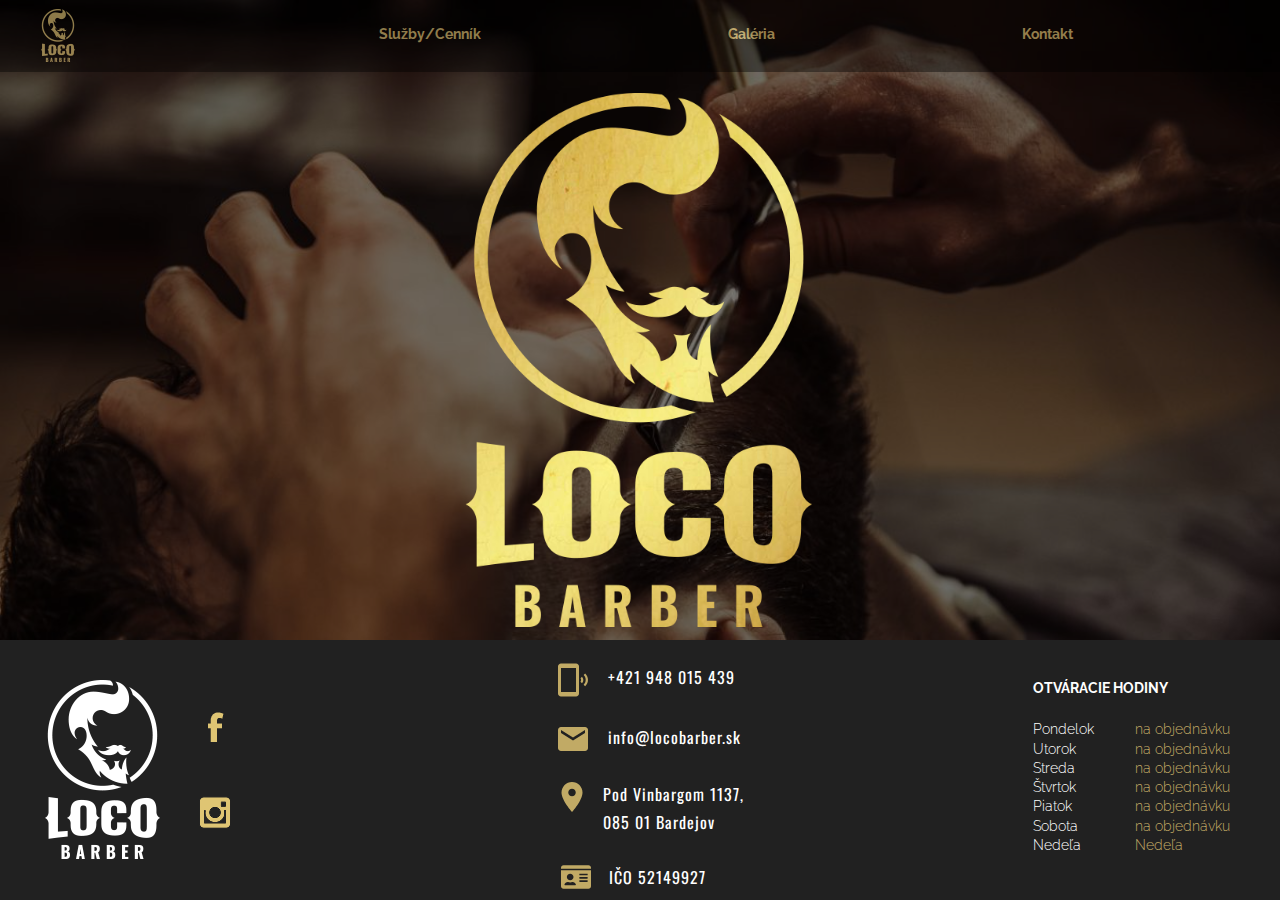
<file: index.html>
<!DOCTYPE html>
<html>


<head>
    <meta charset="utf-8">
    <meta http-equiv="X-UA-Compatible" content="IE=edge">
    <title>Loco Barber</title>
    <link href="https://fonts.googleapis.com/css?family=Raleway:300,400,800&display=swap&subset=latin-ext" rel="stylesheet">
    <link href="https://fonts.googleapis.com/css?family=Oswald:300,400,600,700&display=swap&subset=latin-ext" rel="stylesheet">
    <link rel="stylesheet" href="assets/css/normalize.css">
    <link rel="stylesheet" href="assets/css/style.css">

    <link rel="shortcut icon" type="image/png" href="assets/img/favicon.png" />

    <!--[if lt IE 9]>
    <script src="http://cdnjs.cloudflare.com/ajax/libs/html5shiv/3.7.3/html5shiv.min.js"></script>
    <script src="http://cdnjs.cloudflare.com/ajax/libs/selectivizr/1.0.2/selectivizr-min.js" ></script>
 	 <![endif]-->

    <meta name="viewport" content="width=device-width, initial-scale=1">

</head>

<body>
    <div class="backgrounded">
        <header>
            <div class="container">
                <div class="header-logo">
                    <a href="index.html"><img src="assets/img/logo_menu.png" class="logo" alt="logo"></a>
                </div>
                <nav class="menu">
                    <div id="menu-expand" class="btn">MENU</div>
                    <ul>
                        <li><a href="priceList.html">Služby/Cenník</a></li>
                        <li><a href="gallery.html">Galéria</a></li>
                        <li><a href="contact.html">Kontakt</a></li>
                    </ul>
                </nav>
            </div>

        </header>
        <main>
            <div class="main-logo">
                <img src="assets/img/logo_header.png" alt="logo">
            </div>
        </main>
    </div>
    <footer>
        <div class="container">
            <div class="footer-logo">
                <img src="assets/img/logo_footer.png" class="footer-logo" alt="logo footer">
                <div class="social-icons">
                    <a href="https://www.facebook.com/locobarberbardejov/"><img src="assets/img/fb.png" alt="fb"></a>
                    <a href="https://www.instagram.com/_locobarber_bj/?hl=sk"><img src="assets/img/ig.png" alt="instagram"></a>
                </div>
            </div>
            <div class="contact-bar">
                <ul>
                    <li>
                        <a href="tel:+421948015439"><img src="assets/img/telefon.png" alt="telefon">+421 948 015 439</a>
                    </li>
                    <li>
                        <a href="mailto:info@locobarber.sk"><img src="assets/img/email.png" alt="email">info@locobarber.sk</a>
                    </li>
                    <li><img src="assets/img/pin.png" alt="pin">Pod Vinbargom 1137,<span>085 01 Bardejov</span></li>
                    <li class="identification_number">
                        <svg aria-hidden="true" focusable="false" data-prefix="fas" data-icon="id-card" role="img" xmlns="http://www.w3.org/2000/svg" viewBox="0 0 576 512"><path fill="currentColor" d="M528 32H48C21.5 32 0 53.5 0 80v16h576V80c0-26.5-21.5-48-48-48zM0 432c0 26.5 21.5 48 48 48h480c26.5 0 48-21.5 48-48V128H0v304zm352-232c0-4.4 3.6-8 8-8h144c4.4 0 8 3.6 8 8v16c0 4.4-3.6 8-8 8H360c-4.4 0-8-3.6-8-8v-16zm0 64c0-4.4 3.6-8 8-8h144c4.4 0 8 3.6 8 8v16c0 4.4-3.6 8-8 8H360c-4.4 0-8-3.6-8-8v-16zm0 64c0-4.4 3.6-8 8-8h144c4.4 0 8 3.6 8 8v16c0 4.4-3.6 8-8 8H360c-4.4 0-8-3.6-8-8v-16zM176 192c35.3 0 64 28.7 64 64s-28.7 64-64 64-64-28.7-64-64 28.7-64 64-64zM67.1 396.2C75.5 370.5 99.6 352 128 352h8.2c12.3 5.1 25.7 8 39.8 8s27.6-2.9 39.8-8h8.2c28.4 0 52.5 18.5 60.9 44.2 3.2 9.9-5.2 19.8-15.6 19.8H82.7c-10.4 0-18.8-10-15.6-19.8z"></path></svg>
                        <span>IČO 52149927</span>
                    </li>
                </ul>
            </div>
            <div class="o-hours">
                <p>OTVÁRACIE HODINY</p>
                <div>
                    <div class="box-left">
                        <p>Pondelok</p>
                        <p>Utorok</p>
                        <p>Streda</p>
                        <p>Štvrtok</p>
                        <p>Piatok</p>
                        <p>Sobota</p>
                        <p>Nedeľa</p>
                    </div>
                    <div class="box-right">
                        <p>na objednávku</p>
                        <p>na objednávku</p>
                        <p>na objednávku</p>
                        <p>na objednávku</p>
                        <p>na objednávku</p>
                        <p>na objednávku</p>
                        <p>Nedeľa</p>
                    </div>
                </div>
            </div>
        </div>
    </footer>

    <script src="assets/js/jquery.min.js"></script>
    <script src="assets/js/script.js"></script>

</body>

</html>
</file>
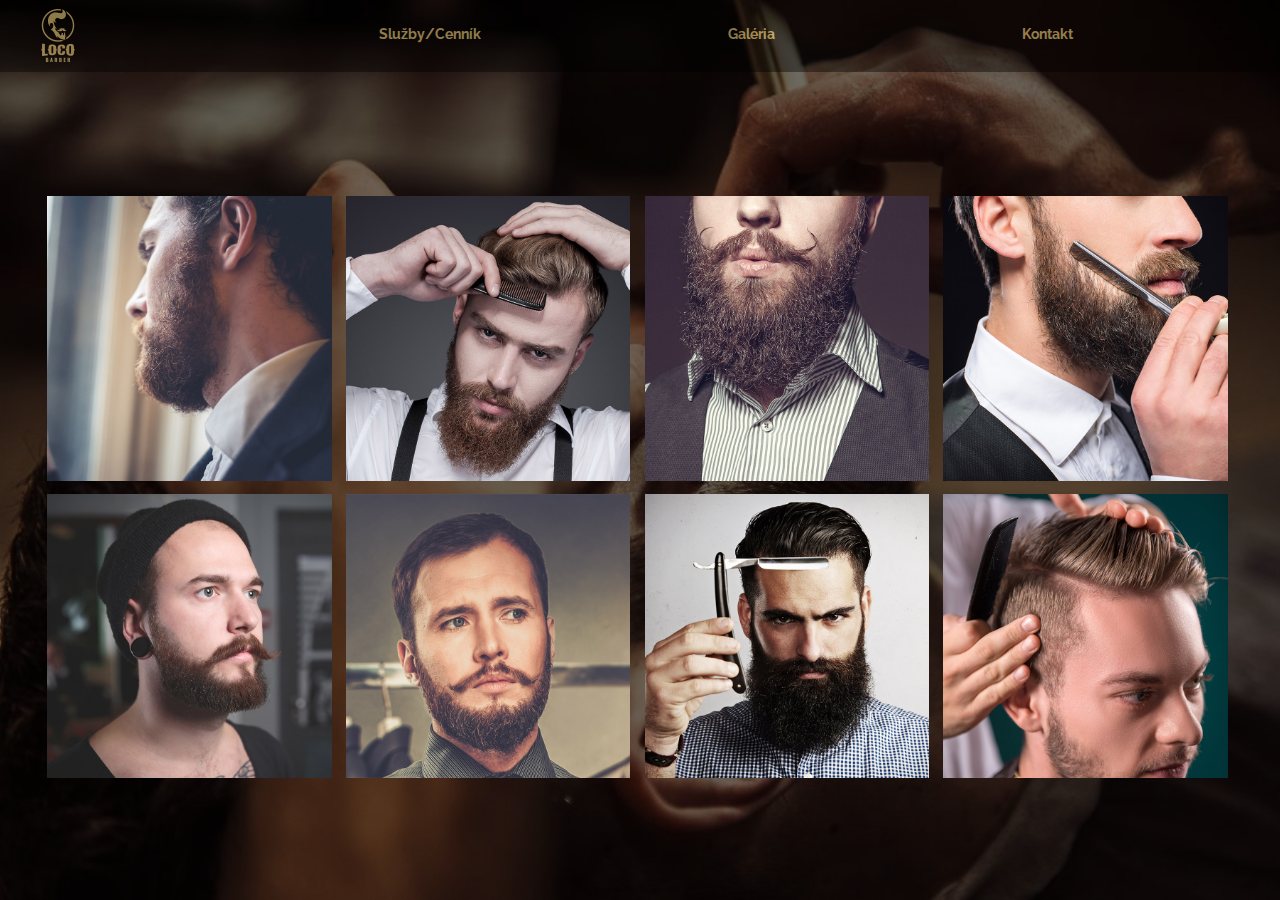
<file: gallery-single1.html>
<!DOCTYPE html>
<html>


<head>
	<meta charset="utf-8">
	<meta http-equiv="X-UA-Compatible" content="IE=edge">
	<title>Loco Barber</title>
	<link href="https://fonts.googleapis.com/css?family=Raleway:300,400,800&display=swap&subset=latin-ext" rel="stylesheet">
	<link href="https://fonts.googleapis.com/css?family=Oswald:300,400,600,700&display=swap&subset=latin-ext" rel="stylesheet">
	<link rel="stylesheet" href="assets/css/normalize.css">
	<link rel="stylesheet" href="assets/css/style.css">

	<link rel="shortcut icon" type="image/png" href="assets/img/favicon.png"/>

	<!--[if lt IE 9]>
   <script src="http://cdnjs.cloudflare.com/ajax/libs/html5shiv/3.7.3/html5shiv.min.js"></script>
   <script src="http://cdnjs.cloudflare.com/ajax/libs/selectivizr/1.0.2/selectivizr-min.js" ></script>
	<meta charset="utf-8">
	<meta http-equiv="X-UA-Compatible" content="IE=edge">
	<title>Loco Barber</title>
	<link href="https://fonts.googleapis.com/css?family=Raleway:300,400,800&display=swap&subset=latin-ext" rel="stylesheet">
	<link href="https://fonts.googleapis.com/css?family=Oswald:300,400,600,700&display=swap&subset=latin-ext" rel="stylesheet">

  <![endif]-->


     <meta name="viewport" content="width=device-width, initial-scale=1">

</head>
<body class="gallery-page-single gallery-page">
<div class="backgrounded">
	<header>
		<div class="container">
			<div class="header-logo">
				<a href="index.html"><img src="assets/img/logo_menu.png" class="logo" alt="logo"></a>
			</div>
			<nav class="menu">
				<div id="menu-expand" class="btn">MENU</div>
				<ul>
					<li><a href="priceList.html">Služby/Cenník</a></li>
					<li><a href="gallery.html">Galéria</a></li>
					<li><a href="contact.html">Kontakt</a></li>
				</ul>
			</nav>
		</div>

	</header>
	<main>
		<div class="container scrolled">
			<div class="flex-box">
				<a class="left-box img-box gallery-item" href="assets/img/barber-gallery-4.jpg" data-toggle="lightbox">
					<img src="assets/img/barber-gallery-4.jpg" alt="Účes 1">
				</a>
				<a class="right-box img-box gallery-item" href="assets/img/barber-gallery-1.jpg" data-toggle="lightbox">
					<img src="assets/img/barber-gallery-1.jpg" alt="Účes 2">
				</a>
				<a class="right-box img-box gallery-item" href="assets/img/barber-gallery-2.jpg" data-toggle="lightbox">
					<img src="assets/img/barber-gallery-2.jpg" alt="Účes 3">
				</a>
				<a class="right-box img-box gallery-item" href="assets/img/barber-gallery-3.jpg" data-toggle="lightbox">
					<img src="assets/img/barber-gallery-3.jpg" alt="Účes 4">
				</a>
				<a class="right-box img-box gallery-item" href="assets/img/barber-gallery-5.jpg" data-toggle="lightbox">
					<img src="assets/img/barber-gallery-5.jpg" alt="Účes 5">
				</a>
				<a class="right-box img-box gallery-item" href="assets/img/barber-gallery-6.jpg" data-toggle="lightbox">
					<img src="assets/img/barber-gallery-6.jpg" alt="Účes 6">
				</a>
				<a class="right-box img-box gallery-item" href="assets/img/barber-gallery-7.jpg" data-toggle="lightbox">
					<img src="assets/img/barber-gallery-7.jpg" alt="Účes 7">
				</a>
				<a class="right-box img-box gallery-item" href="assets/img/barber-gallery-8.jpg" data-toggle="lightbox">
					<img src="assets/img/barber-gallery-8.jpg" alt="Účes 8">
				</a>
			</div>
		</div>
	</main>
</div>

<script src="assets/js/jquery.min.js"></script>
<script src="assets/js/script.js"></script>

</body>
</html>
</file>
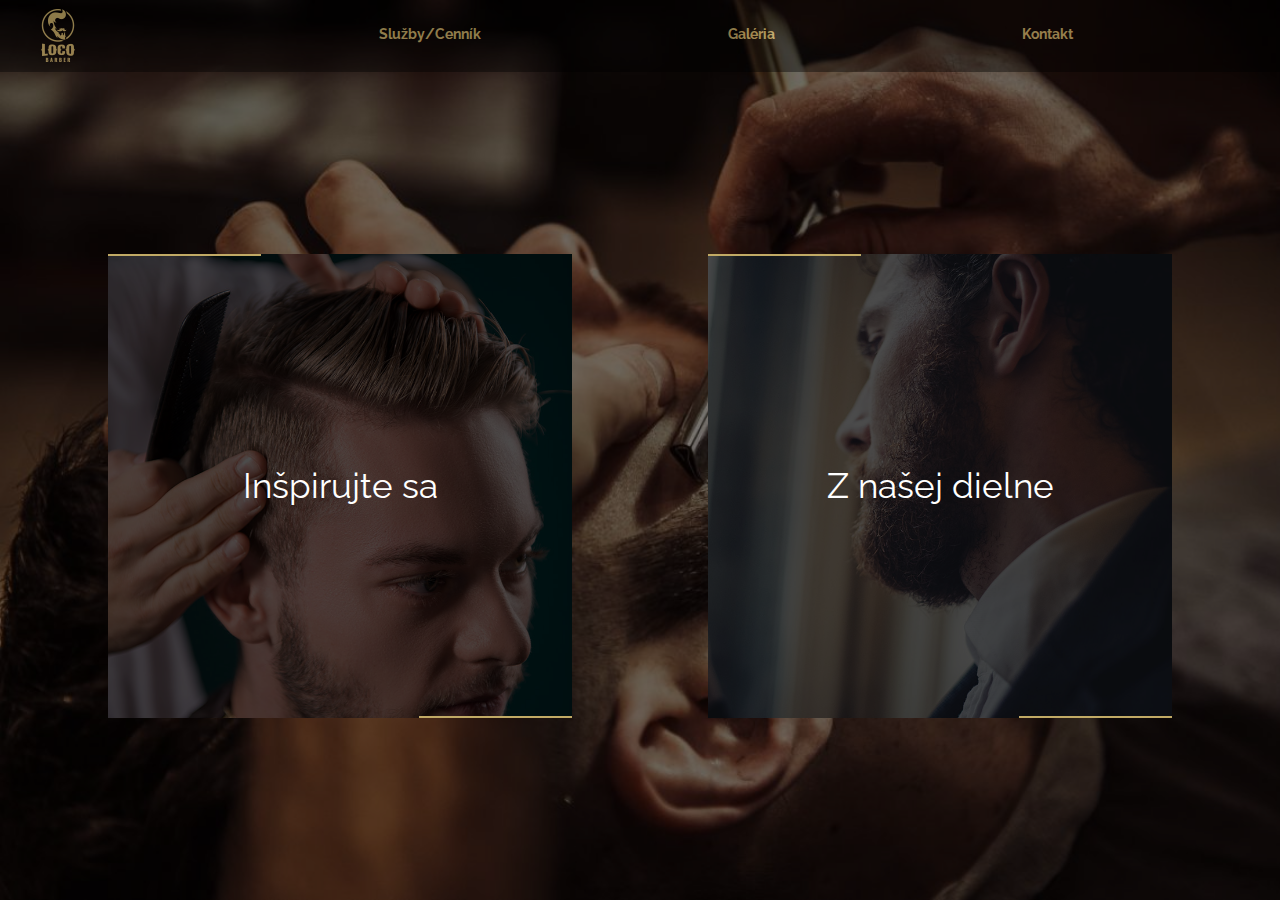
<file: gallery.html>
<!DOCTYPE html>
<html>


<head>
     <meta charset="utf-8">
     <meta http-equiv="X-UA-Compatible" content="IE=edge">
     <title>Loco Barber</title>
     <link href="https://fonts.googleapis.com/css?family=Raleway:300,400,800&display=swap&subset=latin-ext" rel="stylesheet">
     <link href="https://fonts.googleapis.com/css?family=Oswald:300,400,600,700&display=swap&subset=latin-ext" rel="stylesheet">
     <link rel="stylesheet" href="assets/css/normalize.css">
     <link rel="stylesheet" href="assets/css/style.css">

	<link rel="shortcut icon" type="image/png" href="assets/img/favicon.png"/>

     <!--[if lt IE 9]>
    <script src="http://cdnjs.cloudflare.com/ajax/libs/html5shiv/3.7.3/html5shiv.min.js"></script>
    <script src="http://cdnjs.cloudflare.com/ajax/libs/selectivizr/1.0.2/selectivizr-min.js" ></script>
  <![endif]-->


     <meta name="viewport" content="width=device-width, initial-scale=1">



</head>
<body class="gallery-page">
<div class="backgrounded">
	<header>
		<div class="container">
			<div class="header-logo">
				<a href="index.html"><img src="assets/img/logo_menu.png" class="logo" alt="logo"></a>
			</div>
			<nav class="menu">
				<div id="menu-expand" class="btn">MENU</div>
				<ul>
					<li><a href="priceList.html">Služby/Cenník</a></li>
					<li><a href="gallery.html">Galéria</a></li>
					<li><a href="contact.html">Kontakt</a></li>
				</ul>
			</nav>
		</div>

	</header>
	<main>
		<div class="container">
			<div class="flex-box">
				<a href="gallery-single1.html" class="left-box img-box">
					<img src="assets/img/barber-gallery-8.jpg" alt="Feri">
					<p class="caption">Inšpirujte sa</p>
				</a>
				<div class="right-box img-box">
					<img src="assets/img/barber-gallery-4.jpg" alt="Feri">
					<p class="caption">Z našej dielne</p>
				</div>
			</div>
		</div>
	</main>
</div>

<script src="assets/js/jquery.min.js"></script>
<script src="assets/js/script.js"></script>

</body>
</html>
</file>
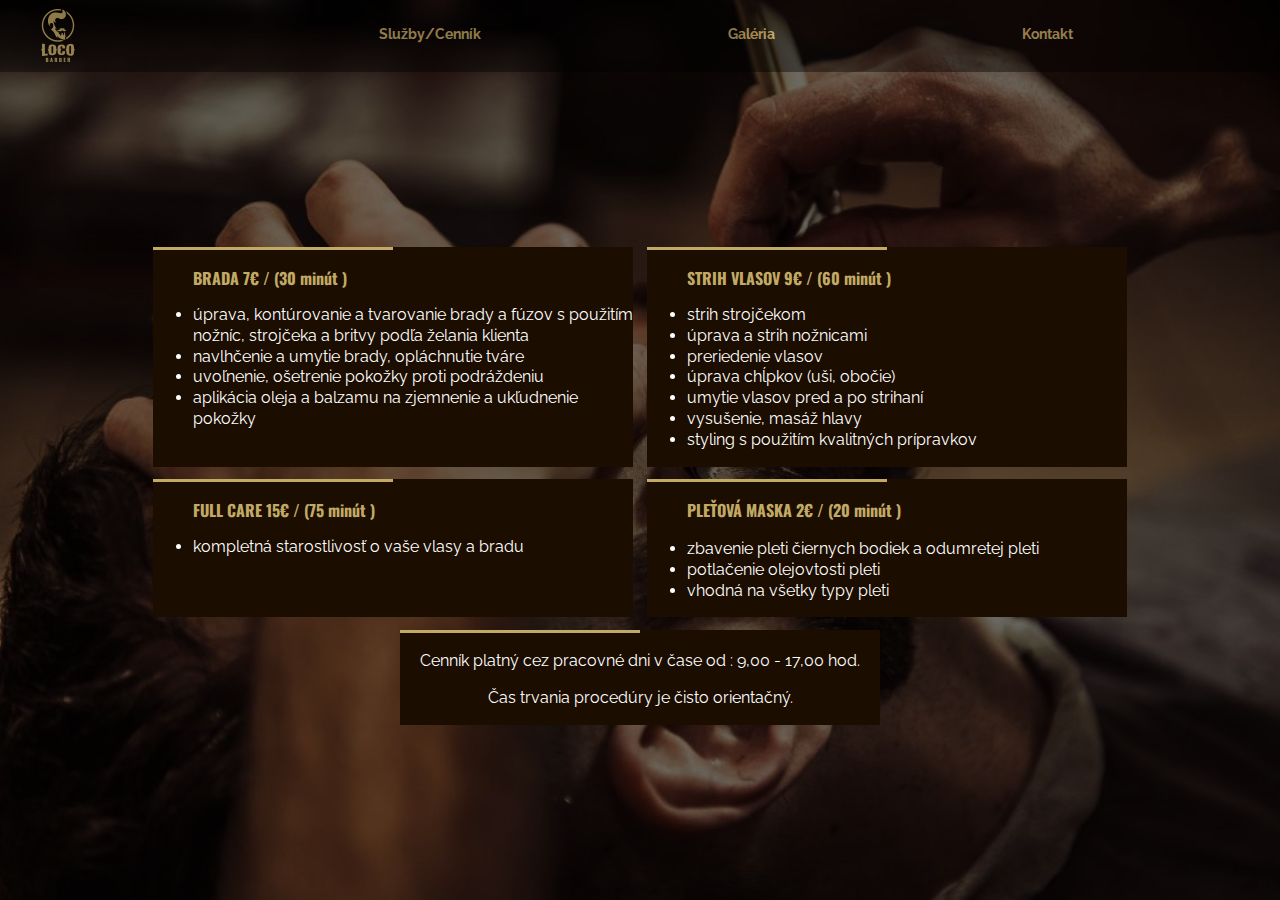
<file: priceList.html>
<!DOCTYPE html>
<html>


<head>
    <meta charset="utf-8">
    <meta http-equiv="X-UA-Compatible" content="IE=edge">
    <title>Loco Barber</title>
    <link href="https://fonts.googleapis.com/css?family=Raleway:300,400,800&display=swap&subset=latin-ext" rel="stylesheet">
    <link href="https://fonts.googleapis.com/css?family=Oswald:300,400,600,700&display=swap&subset=latin-ext" rel="stylesheet">
    <link rel="stylesheet" href="assets/css/normalize.css">
    <link rel="stylesheet" href="assets/css/style.css">

    <link rel="shortcut icon" type="image/png" href="assets/img/favicon.png" />

    <!--[if lt IE 9]>
    <script src="http://cdnjs.cloudflare.com/ajax/libs/html5shiv/3.7.3/html5shiv.min.js"></script>
    <script src="http://cdnjs.cloudflare.com/ajax/libs/selectivizr/1.0.2/selectivizr-min.js" ></script>
  <![endif]-->

    <meta name="viewport" content="width=device-width, initial-scale=1">

</head>

<body class="pricelist-page">

    <div class="backgrounded">
        <header>
            <div class="container">
                <div class="header-logo">
                    <a href="index.html"><img src="assets/img/logo_menu.png" class="logo" alt="logo"></a>
                </div>
                <nav class="menu">
                    <div id="menu-expand" class="btn">MENU</div>
                    <ul>
                        <li><a href="priceList.html">Služby/Cenník</a></li>
                        <li><a href="gallery.html">Galéria</a></li>
                        <li><a href="contact.html">Kontakt</a></li>
                    </ul>
                </nav>
            </div>
        </header>
        <main>
            <div class="container">
                <div class="flex-box">
                    <div class="item-box">
                        <div class="beard">
                            <ul>
                                <li>
                                    <p>BRADA 7€ / (30 minút )</p>
                                </li>
                                <li>úprava, kontúrovanie a tvarovanie brady a fúzov s použitím nožníc, strojčeka a britvy podľa želania klienta
                                </li>
                                <li>navlhčenie a umytie brady, opláchnutie tváre</li>
                                <li>uvoľnenie, ošetrenie pokožky proti podráždeniu</li>
                                <li>aplikácia oleja a balzamu na zjemnenie a ukľudnenie pokožky</li>
                            </ul>
                        </div>
                    </div>
                    <div class="item-box">
                        <div class="cut">
                            <ul>
                                <li>
                                    <p>STRIH VLASOV 9€ / (60 minút )</p>
                                </li>
                                <li>strih strojčekom</li>
                                <li>úprava a strih nožnicami</li>
                                <li>preriedenie vlasov</li>
                                <li>úprava chĺpkov (uši, obočie)</li>
                                <li>umytie vlasov pred a po strihaní</li>
                                <li>vysušenie, masáž hlavy</li>
                                <li>styling s použitím kvalitných prípravkov</li>
                            </ul>
                        </div>
                    </div>
                    <div class="item-box">
                        <div class="full-care">
                            <ul>
                                <li>
                                    <p>FULL CARE 15€ / (75 minút )</p>
                                </li>
                                <li>kompletná starostlivosť o vaše vlasy a bradu</li>
                            </ul>
                        </div>
                    </div>
                    <div class="item-box">
                        <div class="mask">
                            <ul>
                                <li>PLEŤOVÁ MASKA 2€ / (20 minút )</li>
                                <li>zbavenie pleti čiernych bodiek a odumretej pleti</li>
                                <li>potlačenie olejovtosti pleti</li>
                                <li>vhodná na všetky typy pleti</li>
                            </ul>
                        </div>
                    </div>
                    <div class="item-box">
                        <div class="price">
                            <p>
                                Cenník platný cez pracovné dni v čase od : 9,00 - 17,00 hod.
                            </p>
                            <p>
                                Čas trvania procedúry je čisto orientačný.
                            </p>
                        </div>
                    </div>


                </div>
            </div>
        </main>
    </div>

    <script src="assets/js/jquery.min.js"></script>
    <script src="assets/js/script.js"></script>

</body>

</html>
</file>
<file: assets/css/style.css>
html {
    -webkit-box-sizing: border-box;
    box-sizing: border-box;
}

html *,
html *:before,
html *:after {
    -webkit-box-sizing: inherit;
    box-sizing: inherit;
}

body,
html {
    margin: 0 auto;
    font-size: 100%;
    max-width: 100%;
    height: 100vh;
    font-family: 'Raleway', sans-serif, 'Oswald', sans-serif;
    line-height: 20px;
    z-index: 1;
}

body {
    display: -webkit-box;
    display: -ms-flexbox;
    display: flex;
    -webkit-box-orient: vertical;
    -webkit-box-direction: normal;
    -ms-flex-direction: column;
    flex-direction: column;
    visibility: hidden;
}

img {
    max-width: 100%;
    vertical-align: middle;
    height: auto;
}


/*
|--------------------------------------------------------------------------------
| HELPERS
|-------------------------------------------------------------
|
|
*/

.justify-content-start {
    -webkit-box-pack: start !important;
    -ms-flex-pack: start !important;
    justify-content: flex-start !important;
}

.align-items-center {
    -webkit-box-align: center !important;
    -ms-flex-align: center !important;
    align-items: center !important;
}


/*Clearfix*/

.group:before,
.group:after {
    content: " ";
    display: table;
}

.group:after {
    clear: both;
}


/*Body*/

body {
    z-index: 1;
    max-width: 100%;
    overflow-x: hidden;
}

.container {
    width: 100%;
    max-width: 1200px;
    margin: 0 auto;
}

.backgrounded {
    background: url('../img/bg_image_lg.jpg') no-repeat;
    background-size: cover;
    -webkit-box-flex: 1;
    -ms-flex-positive: 1;
    flex-grow: 1;
    display: -webkit-box;
    display: -ms-flexbox;
    display: flex;
    -webkit-box-orient: vertical;
    -webkit-box-direction: normal;
    -ms-flex-direction: column;
    flex-direction: column;
}


/*Header*/

header {
    background-color: #000;
    opacity: 0.7;
    padding: .5rem;
    font-weight: bold;
    z-index: 2;
    -ms-flex-preferred-size: 4.5rem;
    flex-basis: 4.5rem;
}

header .container {
    display: -webkit-box;
    display: -ms-flexbox;
    display: flex;
}

.logo {
    position: relative;
}

.menu ul {
    display: -webkit-box;
    display: -ms-flexbox;
    display: flex;
    -webkit-box-pack: space-evenly;
    -ms-flex-pack: space-evenly;
    justify-content: space-evenly;
    width: 100%;
}

.menu li {
    display: inline-block;
    text-align: center;
}

.menu a {
    text-decoration: none;
    color: #c1aa65;
    text-align: center;
    padding: 0 2rem 0 5rem;
    font-size: .85rem;
}

.menu {
    display: -webkit-box;
    display: -ms-flexbox;
    display: flex;
    -webkit-box-pack: space-evenly;
    -ms-flex-pack: space-evenly;
    justify-content: space-evenly;
    -webkit-box-flex: 1;
    -ms-flex-positive: 1;
    flex-grow: 1;
}


/*Main*/

main {
    position: relative;
    display: -webkit-box;
    display: -ms-flexbox;
    display: flex;
    -webkit-box-pack: center;
    -ms-flex-pack: center;
    justify-content: center;
    -webkit-box-flex: 1;
    -ms-flex-positive: 1;
    flex-grow: 1;
    -webkit-box-align: center;
    -ms-flex-align: center;
    align-items: center;
    background-color: rgba(0, 0, 0, .5);
}

.main-logo {
    text-align: center;
    height: calc(100vh - 21.5rem);
    position: relative;
    -webkit-box-flex: 1;
    -ms-flex: 1;
    flex: 1;
    overflow: hidden;
}

.main-logo img {
    width: auto;
    height: 100%;
}


/*Footer*/

footer {
    background: #212121;
    -ms-flex-preferred-size: 13.7rem;
    flex-basis: 13.7rem;
    padding: .5rem 0;
}

footer .container {
    display: -webkit-box;
    display: -ms-flexbox;
    display: flex;
    -webkit-box-pack: justify;
    -ms-flex-pack: justify;
    justify-content: space-between;
    -webkit-box-align: center;
    -ms-flex-align: center;
    align-items: center;
}

.contact-bar {
    position: relative;
}

footer a,
footer li {
    text-decoration: none;
    list-style: none;
    font-weight: 400;
    font-family: 'Oswald', sans-serif;
    letter-spacing: 1px;
    color: #fff;
    position: relative;
    padding: 15px;
}

.contact-bar ul {
    padding: 0;
    margin: 0;
}

.contact-bar li:nth-child(3) {
    position: relative;
    left: 18px;
}

.contact-bar li:nth-child(4) {
    position: relative;
    left: 18px;
}

footer img {
    padding-right: 20px;
}

.contact-bar span {
    display: block;
    margin-left: 42px;
}

.footer-logo {
    position: relative;
    display: -webkit-box;
    display: -ms-flexbox;
    display: flex;
}

.social-icons {
    display: -webkit-box;
    display: -ms-flexbox;
    display: flex;
    -webkit-box-orient: vertical;
    -webkit-box-direction: normal;
    -ms-flex-direction: column;
    flex-direction: column;
    -webkit-box-pack: space-evenly;
    -ms-flex-pack: space-evenly;
    justify-content: space-evenly;
}

.o-hours {
    color: #fff;
    font-weight: bold;
}

.o-hours>div {
    display: -webkit-box;
    display: -ms-flexbox;
    display: flex;
    /*background-color: #3a3a3a;*/
}

.o-hours>div>div {
    padding: .4rem .6rem;
    font-weight: 300;
    font-size: .9rem;
}

.o-hours>div>div:first-of-type {
    padding-right: 2rem;
    padding-left: 0;
}

.o-hours .box-right {
    color: #c1aa65;
}

.o-hours p {
    margin: .1rem 0;
    line-height: 1.3;
    font-size: .85rem;
}

.o-hours>p {
    margin-bottom: 1rem;
    font-size: .9rem;
}

.hours {
    position: relative;
    color: #fff;
    font-weight: 600;
    font-family: 'Oswald', sans-serif;
    letter-spacing: 1px;
}

.orders {
    max-width: 291px;
    position: relative;
    line-height: 0px;
    font-size: 16px;
    font-family: 'Raleway', sans-serif;
    font-weight: 400;
    background: #3a3a3a;
    padding: 0;
    margin: 0;
}

.orders li {
    /*line-height: 1.2;*/
    padding: .8rem;
}

.orders span {
    color: #c1aa65;
}


/*PRICE LIST*/

.mask {
    line-height: 1.3;
    font-family: 'Raleway', sans-serif;
    font-weight: 400;
    background: #1b0d00;
    color: #fff;
    position: relative;
}

.mask li:first-child {
    list-style: none;
    font-family: 'Oswald', sans-serif;
    font-weight: bold;
    padding-bottom: 18px;
    color: #c1aa65;
}

.price {
    line-height: 1.3;
    font-family: 'Raleway', sans-serif;
    font-weight: 400;
    background: #1b0d00;
    color: #fff;
    position: relative;
    text-align: center;
}

.cut {
    line-height: 1.3;
    font-family: 'Raleway', sans-serif;
    font-weight: 400;
    background: #1b0d00;
    color: #fff;
    position: relative;
}

.cut li:first-child {
    list-style: none;
    font-family: 'Oswald', sans-serif;
    font-weight: bold;
    color: #c1aa65;
}

.beard li:first-child {
    list-style: none;
    font-family: 'Oswald', sans-serif;
    font-weight: bold;
    color: #c1aa65;
}

.beard {
    font-family: 'Raleway', sans-serif;
    font-weight: 400;
    line-height: 1.3;
    background: #1b0d00;
    color: #fff;
    position: relative;
}

.full-care li:first-child {
    list-style: none;
    font-family: 'Oswald', sans-serif;
    font-weight: bold;
    color: #c1aa65;
}

.full-care {
    line-height: 1.3;
    font-family: 'Raleway', sans-serif;
    font-weight: 400;
    padding-right: 70px;
    background: #1b0d00;
    color: #fff;
    position: relative;
}


/*CONTACT*/

h1 {
    text-align: center;
    font-family: 'Oswald', sans-serif;
    font-weight: bold;
    color: #c1aa65;
    margin-top: 50px;
}

.contact-form {
    font-family: 'Oswald', sans-serif;
    font-weight: bold;
    color: #fff;
}

form>p {
    font-family: 'Raleway', sans-serif;
    font-weight: 400;
    color: #fff;
    margin: 1rem 0 .5rem 0;
}

input {
    padding: 10px 200px 10px 0;
}

textarea {
    padding: 0 250px 0 0;
}

button {
    display: block;
    padding: .5rem 1.5rem;
    color: #fff;
    background: #c1aa65;
    border-radius: 2px;
}

form p:last-child {
    font-family: 'Raleway', sans-serif;
    font-weight: bold;
    margin-left: 1rem
}

form p:last-child span {
    display: block;
}

.hours-two {
    position: relative;
    font-family: 'Oswald', sans-serif;
    font-weight: bold;
    color: #fff;
}

.orders-two {
    list-style: none;
    position: relative;
    background-color: #fff;
    padding-top: 7px;
}

.orders-three {
    list-style: none;
    position: relative;
    padding-top: 7px;
    padding-right: 107px;
    color: #c1aa65;
    background-color: #fff;
}

.gallery-page .flex-box {
    width: 100%;
    display: -webkit-box;
    display: -ms-flexbox;
    display: flex;
    -ms-flex-pack: distribute;
    justify-content: space-around;
    -webkit-box-align: center;
    -ms-flex-align: center;
    align-items: center;
}

.gallery-page .img-box {
    width: 29rem;
    height: 29rem;
    position: relative;
    overflow: hidden;
}

.gallery-page .img-box:before,
.gallery-page .img-box:after {
    content: '';
    position: absolute;
    width: 33%;
    height: .15rem;
    background-color: #c1aa65;
    z-index: 1;
}

.gallery-page .img-box:before {
    left: 0;
    top: 0;
}

.gallery-page .img-box:after {
    right: 0;
    bottom: 0;
}

.gallery-page .caption {
    position: absolute;
    top: 0;
    left: 0;
    width: 100%;
    height: 100%;
    background-color: rgba(0, 0, 0, .7);
    -webkit-box-pack: center;
    -ms-flex-pack: center;
    justify-content: center;
    -webkit-box-align: center;
    -ms-flex-align: center;
    align-items: center;
    margin: 0;
    display: -webkit-box;
    display: -ms-flexbox;
    display: flex;
    color: #fff;
    font-size: 2.2rem;
    -webkit-transition: .2s;
    transition: .2s;
    cursor: pointer;
    padding: 2rem;
    text-align: center;
    line-height: 1.4;
}

.gallery-page .caption:hover {
    background-color: rgba(0, 0, 0, .5);
    color: #c1aa65;
}

.gallery-page .img-box:hover img {
    -webkit-transform: scale(1.01);
    transform: scale(1.01);
}


/*
|--------------------------------------------------------------------------------
| GALLERY SINGLE PAGE
|-------------------------------------------------------------
|
|
*/

.gallery-page-single .img-box {
    -ms-flex-preferred-size: 10rem;
    flex-basis: 10rem;
    cursor: pointer;
}

.gallery-page-single .img-box:before,
.gallery-page-single .img-box:after {
    display: none;
}

.gallery-page-single .scrolled {
    max-height: 37rem;
    overflow: scroll;
    margin: 3rem 0;
}

.gallery-page-single .flex-box {
    -ms-flex-wrap: wrap;
    flex-wrap: wrap;
    -webkit-box-pack: start;
    -ms-flex-pack: start;
    justify-content: flex-start;
    -webkit-box-align: start;
    -ms-flex-align: start;
    align-items: flex-start;
}

.gallery-page-single .img-box {
    min-width: 23.7%;
    max-width: 23.7%;
    height: auto;
    margin: 0.4rem 0.6%;
    position: relative;
}

.gallery-page-single .img-box:after {
    display: block;
    opacity: 0;
    content: '';
    background-color: rgba(0, 0, 0, .3);
    position: absolute;
    width: 100%;
    height: 100%;
    top: 0;
    left: 0;
    -webkit-transition: .2s;
    transition: .2s;
}

.gallery-page-single .img-box:hover:after {
    opacity: 1;
}

#ac-lightbox {
    position: fixed;
    top: 0;
    left: 0;
    width: 100%;
    height: 100%;
    background-color: rgba(0, 0, 0, .6);
    z-index: 99999;
    display: -webkit-box;
    display: -ms-flexbox;
    display: flex;
    -webkit-box-pack: center;
    -ms-flex-pack: center;
    justify-content: center;
    -webkit-box-align: center;
    -ms-flex-align: center;
    align-items: center;
}

.lightbox-img-box {
    display: -webkit-box;
    display: -ms-flexbox;
    display: flex;
    -webkit-box-pack: center;
    -ms-flex-pack: center;
    justify-content: center;
    -webkit-box-align: center;
    -ms-flex-align: center;
    align-items: center;
}

#ac-lightbox img {
    max-width: 60rem;
    height: auto;
}

.lightbox-img-prev,
.lightbox-img-next {
    font-size: 3rem;
    color: #fff;
    padding: 5rem 2rem;
    cursor: pointer;
}


/*
|--------------------------------------------------------------------------------
| PRICE LIST
|-------------------------------------------------------------
|
|
*/

.pricelist-page .flex-box {
    display: -webkit-box;
    display: -ms-flexbox;
    display: flex;
    -ms-flex-wrap: wrap;
    flex-wrap: wrap;
    -webkit-box-pack: center;
    -ms-flex-pack: center;
    justify-content: center;
}

.pricelist-page .item-box {
    min-width: 40%;
    max-width: 40%;
    height: auto;
    margin: 0.4rem 0.6%;
    padding-top: .3rem;
    background: #1b0d00;
    position: relative;
}

.pricelist-page .item-box:before {
    content: '';
    position: absolute;
    width: 50%;
    height: .15rem;
    background-color: #c1aa65;
    z-index: 1;
}

.pricelist-page .item-box:before {
    left: 0;
    top: 0;
}


/*
|--------------------------------------------------------------------------------
| CONTACT
|-------------------------------------------------------------
|
|
*/

.contact-page .flex-box {
    display: -webkit-box;
    display: -ms-flexbox;
    display: flex;
    -ms-flex-wrap: wrap;
    flex-wrap: wrap;
    -webkit-box-pack: center;
    -ms-flex-pack: center;
    justify-content: center;
}

.contact-page .form-box {
    height: auto;
    margin: 0.4rem 3% 2rem 3%;
    padding-top: .3rem;
    position: relative;
}

.contact-page .form-box:first-of-type {
    min-width: 36%;
    max-width: 36%;
}

.contact-page .form-box:last-of-type {
    -webkit-box-flex: 1;
    -ms-flex-positive: 1;
    flex-grow: 1;
}

.contact-page h2 {
    position: relative;
    line-height: 1.4;
    padding-bottom: 1.2rem;
}

.contact-page h2:before,
.contact-page h2:after {
    content: '';
    position: absolute;
    width: 100%;
    height: .35rem;
    background-color: #fff;
    z-index: 1;
    bottom: 0;
    left: 0;
}

.contact-page h2:after {
    width: 6%;
    background-color: #c1aa65;
}

.contact-page input,
.contact-page textarea {
    width: 100%;
    padding: .5rem .5rem;
}

.contact-page .note {
    color: #fff;
}

.contact-page button {
    border: none;
    cursor: pointer;
    -webkit-transition: .2s;
    transition: .2s;
}

.contact-page button:hover {
    background-color: #a69257;
}

.contact-page .flex-box {
    width: 100%;
}

.contact-page .orders-two {
    width: 40%;
    padding: 0;
    padding: 1rem;
}

.contact-page .orders-three {
    width: 60%;
    padding: 0;
    padding: 1rem;
}

.contact-page .contact-two {
    background-color: #fff;
    padding: 1.4rem;
    display: -webkit-box;
    display: -ms-flexbox;
    display: flex;
    margin-top: 1rem;
}

.contact-page .contact-two>ul {
    list-style: none;
    padding: 0;
    margin: 0;
}

.contact-page .contact-two li {
    position: relative;
    padding: 0 0 0 3rem;
    margin: 0 0 2rem 0;
    color: #333;
    font-weight: 500;
}

.contact-page .contact-two li:last-of-type {
    margin: 0;
}

.contact-page .contact-two a {
    color: #333;
    text-decoration: none;
}

.contact-page .contact-two img {
    position: absolute;
    left: 0;
    top: 0;
}

.contact-page #map {
    -webkit-box-flex: 1;
    -ms-flex-positive: 1;
    flex-grow: 1;
    height: 15rem;
    margin-left: 3rem;
}

.message-sent-success {
    color: lightgreen;
}

.message-sent-error {
    color: lightcoral;
}

.identification_number svg {
    position: absolute;
    top: 0;
    left: 0;
    width: 30px;
    height: 30px;
}

.identification_number svg path {
    fill: #c1aa65;
}

.identification_number p {
    padding-top: 5px;
}

.contact-bar .identification_number svg {
    position: relative;
    width: 30px;
    height: 30px;
    float: left;
}

.contact-bar .identification_number span {
    margin-left: 18px;
    float: left;
    padding-top: 5px;
}


/*
|--------------------------------------------------------------------------------
| MEDIA
|-------------------------------------------------------------
|
|
*/

@media screen and (max-width: 1000px) {
    main {
        padding: 2rem 1rem;
    }
    .menu a {
        padding-left: 3rem;
    }
    .pricelist-page .flex-box {
        display: -webkit-box;
        display: -ms-flexbox;
        display: flex;
        -webkit-box-orient: vertical;
        -webkit-box-direction: normal;
        -ms-flex-direction: column;
        flex-direction: column;
        -webkit-box-align: center;
        -ms-flex-align: center;
        align-items: center;
    }
    .pricelist-page .item-box {
        min-width: 27rem;
        max-width: 27rem;
        padding: .5rem;
    }
    .gallery-page .img-box {
        width: 44vw;
        height: 44vw;
    }
    .contact-page .contact-two {
        -webkit-box-orient: vertical;
        -webkit-box-direction: normal;
        -ms-flex-direction: column;
        flex-direction: column;
    }
    .contact-page #map {
        -webkit-box-flex: 1;
        -ms-flex-positive: 1;
        flex-grow: 1;
        height: 15rem;
        margin-left: 0;
        margin-top: 1rem;
    }
    .gallery-page.gallery-page-single .img-box {
        width: 44vw;
        height: auto;
    }
    #ac-lightbox img {
        max-width: 80vw;
        height: auto;
    }
}

@media screen and (max-width: 800px) {
    body {
        display: block;
    }
    main {
        min-height: 20rem;
    }
    .main-logo {
        height: 15rem;
    }
    footer .container {
        -webkit-box-orient: vertical;
        -webkit-box-direction: normal;
        -ms-flex-direction: column;
        flex-direction: column;
        -webkit-box-align: center;
        -ms-flex-align: center;
        align-items: center;
    }
    footer .container>div {
        margin: 1rem 1rem;
    }
    .footer-logo {
        width: 5rem;
    }
    .gallery-page-single .scrolled {
        max-height: none;
        overflow: auto;
    }
    .social-icons {
        display: block;
        min-width: 11rem;
        margin-top: 2rem;
    }
    .social-icons a {
        display: inline-block;
    }
    .footer-logo {
        width: auto;
        display: block;
        margin: 0 auto;
    }
}

@media screen and (max-width: 650px) {
    .menu {
        display: block;
    }
    .menu .btn {
        display: inline-block;
        color: #fff;
        width: 100%;
        text-align: right;
        padding: 1rem;
    }
    .header-logo {
        position: absolute;
        top: 1rem;
        left: 1rem;
    }
    .menu ul {
        display: none;
        padding: 0;
    }
    .menu li {
        display: block;
        text-align: center;
        padding: 1rem;
    }
    footer {
        padding: 2rem 1rem;
    }
    .pricelist-page .item-box {
        min-width: 90%;
        max-width: 90%;
    }
    .gallery-page .flex-box {
        -webkit-box-orient: vertical;
        -webkit-box-direction: normal;
        -ms-flex-direction: column;
        flex-direction: column;
        -webkit-box-align: center;
        -ms-flex-align: center;
        align-items: center;
    }
    .gallery-page .img-box {
        margin: 1rem 0;
        width: 70vw;
        height: 70vw;
    }
    .contact-page .container>.flex-box {
        -webkit-box-orient: vertical;
        -webkit-box-direction: normal;
        -ms-flex-direction: column;
        flex-direction: column;
        -webkit-box-align: center;
        -ms-flex-align: center;
        align-items: center;
    }
    .contact-page .form-box,
    .contact-page .form-box:first-of-type {
        min-width: 70%;
        max-width: 70%;
    }
    .gallery-page.gallery-page-single .flex-box {
        -webkit-box-orient: horizontal;
        -webkit-box-direction: normal;
        -ms-flex-direction: row;
        flex-direction: row;
    }
    .gallery-page.gallery-page-single .img-box {
        width: 45%;
        height: auto;
        margin: 0 0.6%;
    }
}

@media screen and (max-width: 500px) {
    .gallery-page .img-box {
        width: 90vw;
        height: 90vw;
    }
    .contact-page .form-box,
    .contact-page .form-box:first-of-type {
        min-width: 90%;
        max-width: 90%;
    }
    .gallery-page.gallery-page-single .flex-box {
        -webkit-box-orient: vertical;
        -webkit-box-direction: normal;
        -ms-flex-direction: column;
        flex-direction: column;
    }
    .gallery-page.gallery-page-single .img-box {
        min-width: 90vw;
        max-width: 90vw;
        min-height: 90vw;
        max-height: 90vw;
        margin: 1rem 0;
    }
}
</file>
